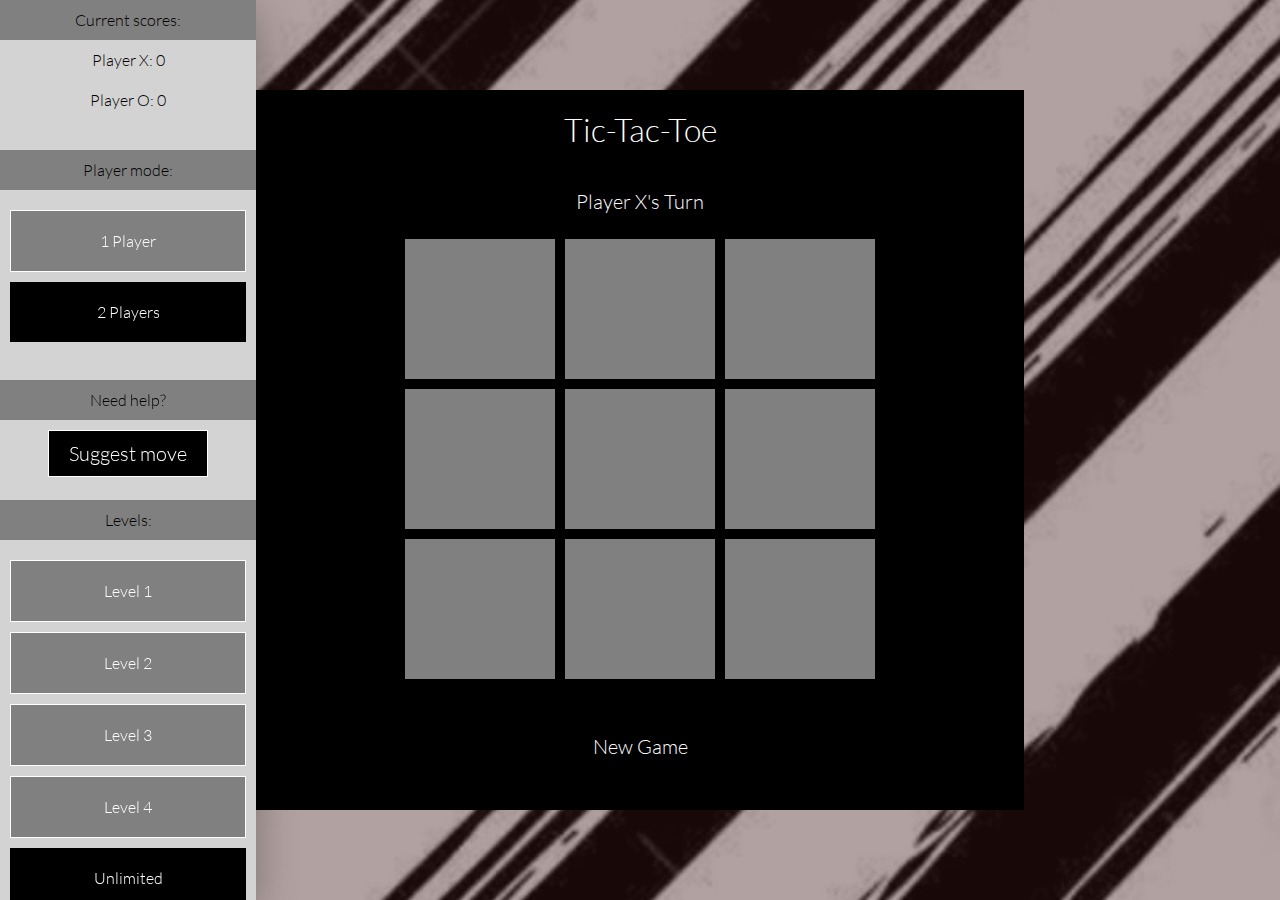
<file: index.html>
<!DOCTYPE html>
<html>

<head>
    <title>TicTacToe</title>
    <link rel="stylesheet" href="style.css">
    <link rel="icon" href="favicon.png">

</head>


<body>

    <div class='sidebar' >
        <div class="player-scores headings" color="Black">
            Current scores:
        </div>
        <div class="player-scores X">
            Player X: <span id="score-X">0</span>
        </div>
        <div class="player-scores O">
            Player O: <span id="score-O">0</span>
        </div>
        <div class="modebc">
            <div class="mheadings" >
                Player mode:
            </div>
             <div class="mode1">
                <span class="mode-select">
                    <span class="mode PvC" onclick="onGameModeChange('PvC', this)">
                        1 Player
                    </span>
                    <span onclick="onGameModeChange('PvP', this)" class="mode PvP mode-selected">
                        2 Players
                    </span>
                </span>
                <div class="suggestbc">
                    <div class="sheadings" >
                        Need help?
                    </div>
                    <button class="suggest-button">Suggest move</button>
                </div>
            </div> 
        </div> 
       <div class="levelbc">
            <div class="lheadings">
                    Levels:
            </div>    
            <div class="mode12">          
                
                 <span class="level-select">
                    <span class="level l1" onclick="onLevelChange('l1', this)">
                        Level 1
                    </span>
                    <span onclick="onLevelChange('l2', this)" class="level l2">
                        Level 2
                    </span>
                    <span onclick="onLevelChange('l3', this)" class="level l3">
                        Level 3
                    </span>
                    <span onclick="onLevelChange('l4', this)" class="level l4">
                        Level 4
                    </span>
                    <span onclick="onLevelChange('l5', this)" class="level l5 level-selected">
                        Unlimited
                    </span>
                </span>
            </div>
        </div >
        
        
    </div>
        
    <div class="container">
        <h1 class="welcome-text">
            Tic-Tac-Toe<br>
            
        </h1>
        <div class="filler"></div>
        <div class="turn-indicator">
            Player <span class="current-player">X</span>'s Turn
        </div>
        <div class="filler"></div>
        <div>
            <input class="box" readonly type="text" id="0-0">
            <input class="box" readonly type="text" id="0-1">
            <input class="box" readonly type="text" id="0-2">
        </div>

        <div>
            <input class="box" readonly type="text" id="1-0">
            <input class="box" readonly type="text" id="1-1">
            <input class="box" readonly type="text" id="1-2">
        </div>

        <div>
            <input class="box" readonly type="text" id="2-0">
            <input class="box" readonly type="text" id="2-1">
            <input class="box" readonly type="text" id="2-2">
        </div>
        <div class="button-wrapper">
            <button id="new-game" class="okay-button">New Game</button>
        </div>
        <div class="winner-screen fade-out">
            <div class="overlay">
            </div>
            <div class="message-box">
                <div class="title">Game Over</div>
                <div class="body">Player X Won!</div>
                <button class="okay-button">New Game</button>

            </div>
        </div>

    </div>

    <!-- Loader -->

    <div class="loader-overlay">
            <div class="lds-grid">
                    <div></div>
                    <div></div>
                    <div></div>
                    <div></div>
                    <div></div>
                    <div></div>
                    <div></div>
                    <div></div>
                    <div></div>
                </div>
    </div>


    <script src="script.js"></script>
</body>

</html>
</file>
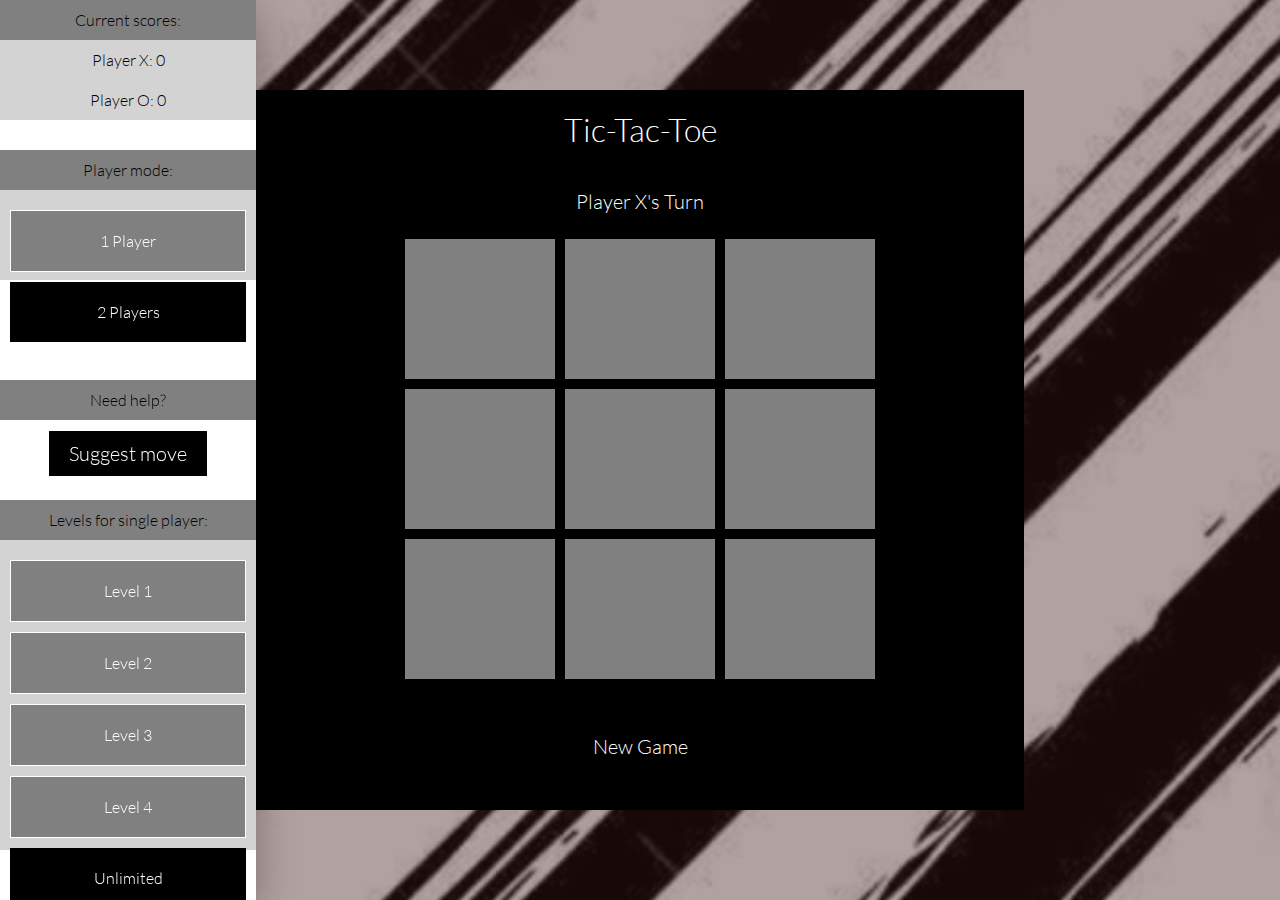
<file: src/index.html>
<!DOCTYPE html>
<html>

<head>
    <title>TicTacToe</title>
    <link rel="stylesheet" href="style.css">
    <link rel="icon" href="favicon.png">

</head>


<body>
    
    <div class='sidebar'>
        <div class="player-scores headings" color="Black">
            Current scores:
        </div>
        <div class="player-scores X">
            Player X: <span id="score-X">0</span>
        </div>
        <div class="player-scores O">
            Player O: <span id="score-O">0</span>
        </div>
        <div class="modebc">
            <div class="mheadings" >
                Player mode:
            </div>
             <div class="mode1">
                <span class="mode-select">
                    <span class="mode PvC" onclick="onGameModeChange('PvC', this)">
                        1 Player
                    </span>
                    <span onclick="onGameModeChange('PvP', this)" class="mode PvP mode-selected">
                        2 Players
                    </span>
                </span>
                <div class="suggestbc">
                    <div class="sheadings" >
                        Need help?
                    </div>
                    <button class="suggest-button">Suggest move</button>
                </div>
            </div> 
        </div> 
       <div class="levelbc">
            <div class="lheadings">
                    Levels for single player:
            </div>    
            <div class="mode12">          
                
                 <span class="level-select">
                    <span class="level l1" onclick="onLevelChange('l1', this)">
                        Level 1
                    </span>
                    <span onclick="onLevelChange('l2', this)" class="level l2">
                        Level 2
                    </span>
                    <span onclick="onLevelChange('l3', this)" class="level l3">
                        Level 3
                    </span>
                    <span onclick="onLevelChange('l4', this)" class="level l4">
                        Level 4
                    </span>
                    <span onclick="onLevelChange('l5', this)" class="level l5 level-selected">
                        Unlimited
                    </span>
                </span>
            </div>
        </div >
        
        
    </div>
        
    <div class="container">
        <h1 class="welcome-text">
            Tic-Tac-Toe<br>
            
        </h1>
        <div class="filler"></div>
        <div class="turn-indicator">
            Player <span class="current-player">X</span>'s Turn
        </div>
        <div class="filler"></div>
        <div>
            <input class="box" readonly type="text" id="0-0">
            <input class="box" readonly type="text" id="0-1">
            <input class="box" readonly type="text" id="0-2">
        </div>

        <div>
            <input class="box" readonly type="text" id="1-0">
            <input class="box" readonly type="text" id="1-1">
            <input class="box" readonly type="text" id="1-2">
        </div>

        <div>
            <input class="box" readonly type="text" id="2-0">
            <input class="box" readonly type="text" id="2-1">
            <input class="box" readonly type="text" id="2-2">
        </div>
        <div class="button-wrapper">
            <button id="new-game" class="okay-button">New Game</button>
        </div>
        <div class="winner-screen fade-out">
            <div class="overlay">
            </div>
            <div class="message-box">
                <div class="title">Game Over</div>
                <div class="body">Player X Won!</div>
                <button class="okay-button">New Game</button>

            </div>
        </div>

    </div>

    <!-- Loader -->

    <div class="loader-overlay">
            <div class="lds-grid">
                    <div></div>
                    <div></div>
                    <div></div>
                    <div></div>
                    <div></div>
                    <div></div>
                    <div></div>
                    <div></div>
                    <div></div>
                </div>
    </div>


    <script src="script.js"></script>
</body>

</html>
</file>
<file: style.css>
*{
    margin: 0;
    padding: 0;
    border: 0;
}

@font-face {
    font-family: Lato;
    src: url(Lato-Light.ttf);
}

body{
    font-family: Lato, Arial, Helvetica, sans-serif;

    background-image: linear-gradient(rgba(62, 20, 20, 0.4), rgba(62, 20, 20, 0.4)), url(back.jpg);
    background-size: cover;
    background-position: center;
}

.welcome-text{
    text-align: center;
    padding: 20px;
    font-weight: 300;
    background-color: black;
    color: white;
}

.filler{
    height: 20px;
}

.container{
    margin: 10vh 20%;
    min-height: 80vh;
    background-color: black;
    text-align: center;
    #rgba(0,0,0,0.4)
    box-shadow: 0px 10px 50px rgba(0, 0, 0, 0.3);
}

.box{
    display: inline-block;
    width: 150px;
    height: 140px;
    font-size: 140px;
    text-align: center;
    cursor: pointer;
    border: 5px solid black;
    margin: 0 -1.5px;
    transition: all 200ms ease-in-out;
    background-color: gray ;
    color: white;
    font-family: Lato, Arial, Helvetica, sans-serif;
    #rgba(0, 0, 0, 0.3)
}

.box:hover{
    background-color: lightgray;
}




.box:disabled{
    cursor: not-allowed;
}



.winner-screen .overlay {
    width: 100vw;
    height: 100vh;
    position: fixed;
    left: 0;
    top: 0;
    background-color: rgba(0, 0, 0, 0.2);
    z-index: 10;
}

.winner-screen .message-box {
    position: absolute;
    width: 30vw;
    left: 35vw;
    top: 35vh;
    text-align: center;
    z-index: 11;
    /* border: 2px darkgray solid;
    border-radius: 5px; */
    background-color: white;
    
    box-shadow: 0 10px 40px rgba(0, 0, 0, 0.3);
    transition-duration: 200ms;
    transition-timing-function: ease-in-out;
}

.winner-screen .okay-button:focus {
    border: none;
}

.message-box .title{
    background-color: black;
    color: white;
    padding: 10px 0;
    font-size: 20px;
}

.message-box .body {
    background-color: white;
    margin: 20px 0;
    font-size: 25px;
}

.suggest-button{
    margin: 10px;
    padding: 10px 20px;
    transition: background-color 200ms ease-in-out;
    color: white;
    background-color:black; 
    border: 1px solid white;
    cursor: pointer;
}

#new-game, .okay-button {
    padding: 10px 20px;
    color: white;
    background-color: black;
    border: none;
    /* border: 2px yellow solid;
    border-radius: 4px; */
    margin: 40px 0;
    transition: all 200ms ease-in-out;
}

.okay-button {

    background-color: black;

}

#new-game:hover, .okay-button:hover{
    transform: scale(1.15, 1.15);
    background-color: red;
    cursor: pointer;
}

#new-game:active, .okay-button:active {
    transition: none;
    background-color: maroon;

}



.button-wrapper {
    text-align: center;
}

.sidebar {

    width: 20vw;
    position: fixed;
    bottom: 0;
    left: 0;
    top:0;
    text-align: center;
    background-color: lightgray;
    color: black;
    z-index: 10 ;
    box-shadow: 0 10px 40px rgba(0, 0, 0, 0.3)
}


.player-scores {
    align-content: center;
    background-color: lightgrey;
    color:black;
    padding: 10px 0;

}
.headings{
    background-color: grey;
    color:black;
    padding: 10px 0;
}
.player-scores.X {
    color:black;
    padding: 10px 0;
}

.player-scores.Y {
    color:black;
    padding: 10px 0;
}

.modal-content {
  background-color: #fefefe;
  margin: 15% auto; /* 15% from the top and centered */
  padding: 20px;
  border: 1px solid #888;
  width: 80%; /* Could be more or less, depending on screen size */
}
button {
    font-family: Lato, Arial, Helvetica, sans-serif;
    font-size: 20px;
}

.turn-indicator{
    font-size: 20px;
    color: white;
}

.fade-in{
    opacity: 1;
    visibility: visible;
    transition: opacity 200ms ease-in-out;
}

.fade-out{
    opacity: 0;
    visibility: hidden;
    transition: visibility 0s 200ms, opacity 200ms ease-in-out  ;
}
.modebc{
    background-color: lightgrey;
    width: 20vw;
    position: fixed;
    bottom: 620px;
    left: 0;
    top:150px;

}
.suggestbc{
    background-color: lightgrey;
    width: 20vw;
    position: fixed;
    bottom: 500px;
    left: 0;
    top:380px;

}
.sheadings{
    padding: 10px 0;
    bottom:10px;
    background-color: grey;
    color: Black;
}

.levelbc{
    background-color: lightgrey;
    width: 20vw;
    position: fixed;
    bottom: 50px;
    left: 0;
    top:500px;

}
.lheadings{
    padding: 10px 0;
    bottom:10px;
    background-color: grey;
    color: Black;
}
.mheadings{
    padding: 10px 0;
    bottom:10px;
    background-color: grey;
    color: Black;
}
.mode1{
    width: 20vw;
    position: fixed;
    bottom: 550px;
    left: 0;
    top:200px;

}

.mode-select{
    margin-top: 2000px;
    font-size: 16px;
    line-height: 40px;
}

.mode-select .mode{
    display: block;
    margin: 10px;
    padding: 10px 20px;
    transition: background-color 200ms ease-in-out;
    color: white;
    border: 1px solid white;
    cursor: pointer;


}

.mode-select .mode.active{
    border: 4px solid green;
}


.mode-select .mode {
    background-color: grey;
}


.mode-select .mode:hover {
    background-color: black;
}


.mode-select .mode.mode-selected {
    background-color: black;
    border: 5px black;
    cursor: not-allowed;
}

.mode-select .mode.mode-selected:hover {
    background-color: black;
}
.mode12{
    width: 20vw;
    position: fixed;
    bottom: 100px;
    top:550px;
}

.level-select{
    margin-top: 100px;
    font-size: 16px;
    line-height: 40px;
    
}

.level-select .level{
    display: block;
    margin: 10px;
    padding: 10px 20px;
    transition: background-color 200ms ease-in-out;
    color: white;
    border: 1px solid white;
    cursor: pointer;


}

.level-select .level.active{
    border: 4px solid green;
}


.level-select .level {
    background-color: grey;
}


.level-select .level:hover {
    background-color: black;
}


.level-select .level.level-selected {
    background-color: black;
    border: 5px black;
    cursor: not-allowed;
}

.level-select .level.level-selected:hover {
    background-color: black;
}
@media screen and (max-width: 991px){
    .box{
        width: 30vw;
        height: 29vw;
        transition: none;
    }


    .winner-screen .message-box {
        transform: scale(1.5, 1.5);
    }

    #new-game{
        transform: scale(2, 2);
    }

    #new-game:hover{
        transform: scale(2.5, 2.5);
    }

    .score{
        width: 100vw;
        font-size: 3rem;
    }

    .score .score-header{
        font-size: 3rem;
    }

    .turn-indicator {
        font-size: 3rem;
    }

    .mode-select{
        float: none;
        font-size: 2rem;
    }
    .level-select{
        float: none;
        font-size: 2rem;
    }
    .welcome-text{
        font-size: 4rem;
    }

    .container {
        height: 100vh;
        margin: 0;
    }


}





/*  Loader   */

.loader-overlay{
    display: none;
    position: fixed;
    left: 0;
    top: 0;
    z-index: 15;
    height: 100vh;
    width: 100vw;
    background-color: rgba(0, 0, 0, 0.6);

}

.lds-grid {
    position: fixed;
    left: 50vw;
    top: 50vh;
    transform: translate(-50%, -50%);
    z-index: 20;
    display: inline-block;
    position: relative;
    width: 64px;
    height: 64px;
  }
  .lds-grid div {
    position: absolute;
    width: 13px;
    height: 13px;
    border-radius: 50%;
    background: #fff;
    animation: lds-grid 1.2s linear infinite;
  }
  .lds-grid div:nth-child(1) {
    top: 6px;
    left: 6px;
    animation-delay: 0s;
  }
  .lds-grid div:nth-child(2) {
    top: 6px;
    left: 26px;
    animation-delay: -0.4s;
  }
  .lds-grid div:nth-child(3) {
    top: 6px;
    left: 45px;
    animation-delay: -0.8s;
  }
  .lds-grid div:nth-child(4) {
    top: 26px;
    left: 6px;
    animation-delay: -0.4s;
  }
  .lds-grid div:nth-child(5) {
    top: 26px;
    left: 26px;
    animation-delay: -0.8s;
  }
  .lds-grid div:nth-child(6) {
    top: 26px;
    left: 45px;
    animation-delay: -1.2s;
  }
  .lds-grid div:nth-child(7) {
    top: 45px;
    left: 6px;
    animation-delay: -0.8s;
  }
  .lds-grid div:nth-child(8) {
    top: 45px;
    left: 26px;
    animation-delay: -1.2s;
  }
  .lds-grid div:nth-child(9) {
    top: 45px;
    left: 45px;
    animation-delay: -1.6s;
  }
  @keyframes lds-grid {
    0%, 100% {
      opacity: 1;
    }
    50% {
      opacity: 0.5;
    }
  }
</file>
<file: src/style.css>
*{
    margin: 0;
    padding: 0;
    border: 0;
}

@font-face {
    font-family: Lato;
    src: url(Lato-Light.ttf);
}

body{
    font-family: Lato, Arial, Helvetica, sans-serif;

    background-image: linear-gradient(rgba(62, 20, 20, 0.4), rgba(62, 20, 20, 0.4)), url(back.jpg);
    background-size: cover;
    background-position: center;
}

.welcome-text{
    text-align: center;
    padding: 20px;
    font-weight: 300;
    background-color: black;
    color: white;
}

.filler{
    height: 20px;
}

.container{
    margin: 10vh 20%;
    min-height: 80vh;
    background-color: black;
    text-align: center;
    #rgba(0,0,0,0.4)
    box-shadow: 0px 10px 50px rgba(0, 0, 0, 0.3);
}

.box{
    display: inline-block;
    width: 150px;
    height: 140px;
    font-size: 140px;
    text-align: center;
    cursor: pointer;
    border: 5px solid black;
    margin: 0 -1.5px;
    transition: all 200ms ease-in-out;
    background-color: gray ;
    color: white;
    font-family: Lato, Arial, Helvetica, sans-serif;
    #rgba(0, 0, 0, 0.3)
}

.box:hover{
    background-color: lightgray;
}




.box:disabled{
    cursor: not-allowed;
}



.winner-screen .overlay {
    width: 100vw;
    height: 100vh;
    position: fixed;
    left: 0;
    top: 0;
    background-color: rgba(0, 0, 0, 0.2);
    z-index: 10;
}

.winner-screen .message-box {
    position: absolute;
    width: 30vw;
    left: 35vw;
    top: 35vh;
    text-align: center;
    z-index: 11;
    /* border: 2px darkgray solid;
    border-radius: 5px; */
    background-color: white;
    
    box-shadow: 0 10px 40px rgba(0, 0, 0, 0.3);
    transition-duration: 200ms;
    transition-timing-function: ease-in-out;
}

.winner-screen .okay-button:focus {
    border: none;
}

.message-box .title{
    background-color: black;
    color: white;
    padding: 10px 0;
    font-size: 20px;
}

.message-box .body {
    background-color: white;
    margin: 20px 0;
    font-size: 25px;
}

.suggest-button{
    margin: 10px;
    padding: 10px 20px;
    transition: background-color 200ms ease-in-out;
    color: white;
    background-color:black; 
    border: 1px solid white;
    cursor: pointer;
}

#new-game, .okay-button {
    padding: 10px 20px;
    color: white;
    background-color: black;
    border: none;
    /* border: 2px yellow solid;
    border-radius: 4px; */
    margin: 40px 0;
    transition: all 200ms ease-in-out;
}

.okay-button {

    background-color: black;

}

#new-game:hover, .okay-button:hover{
    transform: scale(1.15, 1.15);
    background-color: red;
    cursor: pointer;
}

#new-game:active, .okay-button:active {
    transition: none;
    background-color: maroon;

}



.button-wrapper {
    text-align: center;
}

.sidebar {

    width: 20vw;
    position: fixed;
    bottom: 0;
    left: 0;
    top:0;
    text-align: center;
    background-color: white;
    color: white;
    z-index: 10 ;
    box-shadow: 0 10px 40px rgba(0, 0, 0, 0.3)
}


.player-scores {
    align-content: center;
    background-color: lightgrey;
    color:black;
    padding: 10px 0;

}
.headings{
    background-color: grey;
    color:black;
    padding: 10px 0;
}
.player-scores.X {
    color:black;
    padding: 10px 0;
}

.player-scores.Y {
    color:black;
    padding: 10px 0;
}

.modal-content {
  background-color: #fefefe;
  margin: 15% auto; /* 15% from the top and centered */
  padding: 20px;
  border: 1px solid #888;
  width: 80%; /* Could be more or less, depending on screen size */
}
button {
    font-family: Lato, Arial, Helvetica, sans-serif;
    font-size: 20px;
}

.turn-indicator{
    font-size: 20px;
    color: white;
}

.fade-in{
    opacity: 1;
    visibility: visible;
    transition: opacity 200ms ease-in-out;
}

.fade-out{
    opacity: 0;
    visibility: hidden;
    transition: visibility 0s 200ms, opacity 200ms ease-in-out  ;
}
.modebc{
    background-color: lightgrey;
    width: 20vw;
    position: fixed;
    bottom: 620px;
    left: 0;
    top:150px;

}
.suggestbc{
    background-color: lightgrey;
    width: 20vw;
    position: fixed;
    bottom: 500px;
    left: 0;
    top:380px;

}
.sheadings{
    padding: 10px 0;
    bottom:10px;
    background-color: grey;
    color: Black;
}

.levelbc{
    background-color: lightgrey;
    width: 20vw;
    position: fixed;
    bottom: 50px;
    left: 0;
    top:500px;

}
.lheadings{
    padding: 10px 0;
    bottom:10px;
    background-color: grey;
    color: Black;
}
.mheadings{
    padding: 10px 0;
    bottom:10px;
    background-color: grey;
    color: Black;
}
.mode1{
    width: 20vw;
    position: fixed;
    bottom: 550px;
    left: 0;
    top:200px;

}

.mode-select{
    margin-top: 2000px;
    font-size: 16px;
    line-height: 40px;
}

.mode-select .mode{
    display: block;
    margin: 10px;
    padding: 10px 20px;
    transition: background-color 200ms ease-in-out;
    color: white;
    border: 1px solid white;
    cursor: pointer;


}

.mode-select .mode.active{
    border: 4px solid green;
}


.mode-select .mode {
    background-color: grey;
}


.mode-select .mode:hover {
    background-color: black;
}


.mode-select .mode.mode-selected {
    background-color: black;
    border: 5px black;
    cursor: not-allowed;
}

.mode-select .mode.mode-selected:hover {
    background-color: black;
}
.mode12{
    width: 20vw;
    position: fixed;
    bottom: 100px;
    top:550px;
}

.level-select{
    margin-top: 100px;
    font-size: 16px;
    line-height: 40px;
    
}

.level-select .level{
    display: block;
    margin: 10px;
    padding: 10px 20px;
    transition: background-color 200ms ease-in-out;
    color: white;
    border: 1px solid white;
    cursor: pointer;


}

.level-select .level.active{
    border: 4px solid green;
}


.level-select .level {
    background-color: grey;
}


.level-select .level:hover {
    background-color: black;
}


.level-select .level.level-selected {
    background-color: black;
    border: 5px black;
    cursor: not-allowed;
}

.level-select .level.level-selected:hover {
    background-color: black;
}
@media screen and (max-width: 991px){
    .box{
        width: 30vw;
        height: 29vw;
        transition: none;
    }


    .winner-screen .message-box {
        transform: scale(1.5, 1.5);
    }

    #new-game{
        transform: scale(2, 2);
    }

    #new-game:hover{
        transform: scale(2.5, 2.5);
    }

    .score{
        width: 100vw;
        font-size: 3rem;
    }

    .score .score-header{
        font-size: 3rem;
    }

    .turn-indicator {
        font-size: 3rem;
    }

    .mode-select{
        float: none;
        font-size: 2rem;
    }
    .level-select{
        float: none;
        font-size: 2rem;
    }
    .welcome-text{
        font-size: 4rem;
    }

    .container {
        height: 100vh;
        margin: 0;
    }


}





/*  Loader   */

.loader-overlay{
    display: none;
    position: fixed;
    left: 0;
    top: 0;
    z-index: 15;
    height: 100vh;
    width: 100vw;
    background-color: rgba(0, 0, 0, 0.6);

}

.lds-grid {
    position: fixed;
    left: 50vw;
    top: 50vh;
    transform: translate(-50%, -50%);
    z-index: 20;
    display: inline-block;
    position: relative;
    width: 64px;
    height: 64px;
  }
  .lds-grid div {
    position: absolute;
    width: 13px;
    height: 13px;
    border-radius: 50%;
    background: #fff;
    animation: lds-grid 1.2s linear infinite;
  }
  .lds-grid div:nth-child(1) {
    top: 6px;
    left: 6px;
    animation-delay: 0s;
  }
  .lds-grid div:nth-child(2) {
    top: 6px;
    left: 26px;
    animation-delay: -0.4s;
  }
  .lds-grid div:nth-child(3) {
    top: 6px;
    left: 45px;
    animation-delay: -0.8s;
  }
  .lds-grid div:nth-child(4) {
    top: 26px;
    left: 6px;
    animation-delay: -0.4s;
  }
  .lds-grid div:nth-child(5) {
    top: 26px;
    left: 26px;
    animation-delay: -0.8s;
  }
  .lds-grid div:nth-child(6) {
    top: 26px;
    left: 45px;
    animation-delay: -1.2s;
  }
  .lds-grid div:nth-child(7) {
    top: 45px;
    left: 6px;
    animation-delay: -0.8s;
  }
  .lds-grid div:nth-child(8) {
    top: 45px;
    left: 26px;
    animation-delay: -1.2s;
  }
  .lds-grid div:nth-child(9) {
    top: 45px;
    left: 45px;
    animation-delay: -1.6s;
  }
  @keyframes lds-grid {
    0%, 100% {
      opacity: 1;
    }
    50% {
      opacity: 0.5;
    }
  }
</file>
